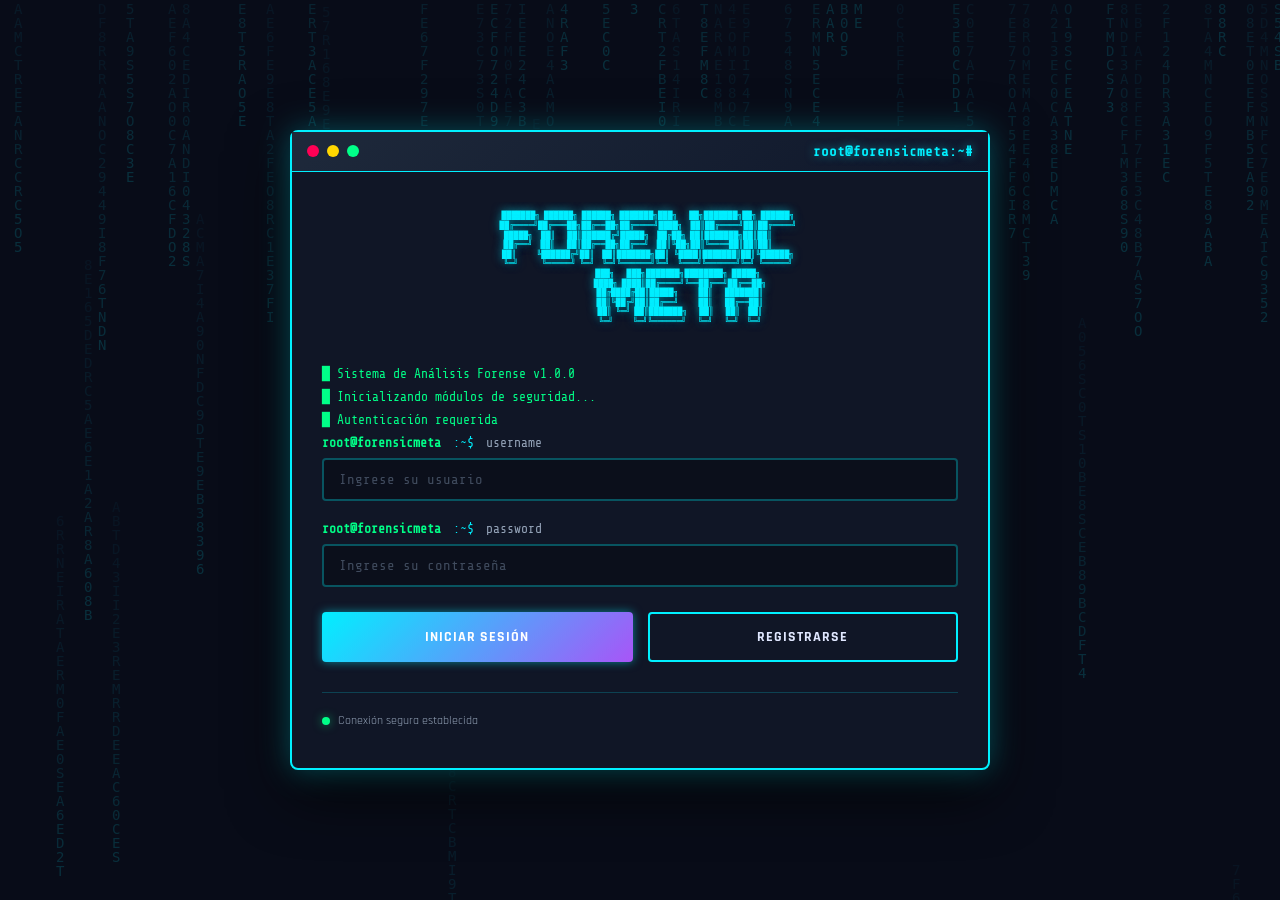
<file: frontend/index.html>
<!DOCTYPE html>
<html lang="es">
<head>
    <meta charset="UTF-8">
    <meta name="viewport" content="width=device-width, initial-scale=1.0">
    <title>ForensicMeta - Análisis de Metadatos Forenses</title>
    <link rel="stylesheet" href="style.css">
    <link href="https://fonts.googleapis.com/css2?family=Rajdhani:wght@300;400;500;600;700&family=Share+Tech+Mono&display=swap" rel="stylesheet">
</head>
<body>
    <!-- Fondo animado de matriz -->
    <canvas id="matrix-bg"></canvas>
    
    <!-- Página de Login -->
    <div id="login-page" class="page active">
        <div class="login-container">
            <div class="terminal-window">
                <div class="terminal-header">
                    <div class="terminal-buttons">
                        <span class="btn-close"></span>
                        <span class="btn-minimize"></span>
                        <span class="btn-maximize"></span>
                    </div>
                    <div class="terminal-title">root@forensicmeta:~#</div>
                </div>
                
                <div class="terminal-body">
                    <div class="ascii-art">
    ███████╗ ██████╗ ██████╗ ███████╗███╗   ██╗███████╗██╗ ██████╗
    ██╔════╝██╔═══██╗██╔══██╗██╔════╝████╗  ██║██╔════╝██║██╔════╝
    █████╗  ██║   ██║██████╔╝█████╗  ██╔██╗ ██║███████╗██║██║     
    ██╔══╝  ██║   ██║██╔══██╗██╔══╝  ██║╚██╗██║╚════██║██║██║     
    ██║     ╚██████╔╝██║  ██║███████╗██║ ╚████║███████║██║╚██████╗
    ╚═╝      ╚═════╝ ╚═╝  ╚═╝╚══════╝╚═╝  ╚═══╝╚══════╝╚═╝ ╚═════╝
                    ███╗   ███╗███████╗████████╗ █████╗ 
                    ████╗ ████║██╔════╝╚══██╔══╝██╔══██╗
                    ██╔████╔██║█████╗     ██║   ███████║
                    ██║╚██╔╝██║██╔══╝     ██║   ██╔══██║
                    ██║ ╚═╝ ██║███████╗   ██║   ██║  ██║
                    ╚═╝     ╚═╝╚══════╝   ╚═╝   ╚═╝  ╚═╝
                    </div>
                    
                    <div class="login-form-container">
                        <div class="system-info">
                            <span class="blinking-cursor">█</span> Sistema de Análisis Forense v1.0.0
                        </div>
                        <div class="system-info">
                            <span class="blinking-cursor">█</span> Inicializando módulos de seguridad...
                        </div>
                        <div class="system-info">
                            <span class="blinking-cursor">█</span> Autenticación requerida
                        </div>
                        
                        <form id="login-form">
                            <div class="form-group">
                                <label for="username">
                                    <span class="prompt">root@forensicmeta</span>
                                    <span class="separator">:~$</span> username
                                </label>
                                <input 
                                    type="text" 
                                    id="username" 
                                    name="username" 
                                    required 
                                    autocomplete="username"
                                    placeholder="Ingrese su usuario"
                                    class="terminal-input"
                                >
                                <span class="validation-msg" id="username-validation"></span>
                            </div>
                            
                            <div class="form-group">
                                <label for="password">
                                    <span class="prompt">root@forensicmeta</span>
                                    <span class="separator">:~$</span> password
                                </label>
                                <input 
                                    type="password" 
                                    id="password" 
                                    name="password" 
                                    required 
                                    autocomplete="current-password"
                                    placeholder="Ingrese su contraseña"
                                    class="terminal-input"
                                >
                                <span class="validation-msg" id="password-validation"></span>
                            </div>
                            
                            <div class="button-group">
                                <button type="submit" class="btn-primary" id="login-btn">
                                    <span class="btn-text">INICIAR SESIÓN</span>
                                    <span class="btn-loading" style="display: none;">
                                        <span class="spinner"></span> Autenticando...
                                    </span>
                                </button>
                                <button type="button" class="btn-secondary" id="show-register-btn">
                                    REGISTRARSE
                                </button>
                            </div>
                            
                            <div id="login-error" class="error-message" style="display: none;"></div>
                        </form>
                        
                        <div class="login-footer">
                            <div class="access-info">
                                <span class="status-indicator"></span>
                                <span>Conexión segura establecida</span>
                            </div>
                        </div>
                    </div>
                </div>
            </div>
        </div>
    </div>
    
    <!-- Página de Registro -->
    <div id="register-page" class="page">
        <div class="login-container">
            <div class="terminal-window">
                <div class="terminal-header">
                    <div class="terminal-buttons">
                        <span class="btn-close"></span>
                        <span class="btn-minimize"></span>
                        <span class="btn-maximize"></span>
                    </div>
                    <div class="terminal-title">root@forensicmeta:~# register</div>
                </div>
                
                <div class="terminal-body">
                    <div class="register-header">
                        <h2>CREAR NUEVA CUENTA</h2>
                        <p>Registro de nuevo analista forense</p>
                    </div>
                    
                    <form id="register-form">
                        <div class="form-group">
                            <label for="reg-username">Usuario</label>
                            <input 
                                type="text" 
                                id="reg-username" 
                                name="username" 
                                required 
                                minlength="3"
                                placeholder="Nombre de usuario"
                                class="terminal-input"
                            >
                            <span class="validation-msg" id="reg-username-validation"></span>
                        </div>
                        
                        <div class="form-group">
                            <label for="reg-email">Email</label>
                            <input 
                                type="email" 
                                id="reg-email" 
                                name="email" 
                                required 
                                placeholder="correo@ejemplo.com"
                                class="terminal-input"
                            >
                            <span class="validation-msg" id="reg-email-validation"></span>
                        </div>
                        
                        <div class="form-group">
                            <label for="reg-fullname">Nombre Completo</label>
                            <input 
                                type="text" 
                                id="reg-fullname" 
                                name="full_name" 
                                required 
                                placeholder="Juan Pérez"
                                class="terminal-input"
                            >
                        </div>
                        
                        <div class="form-group">
                            <label for="reg-password">Contraseña</label>
                            <input 
                                type="password" 
                                id="reg-password" 
                                name="password" 
                                required 
                                minlength="6"
                                placeholder="Mínimo 6 caracteres"
                                class="terminal-input"
                            >
                            <span class="validation-msg" id="reg-password-validation"></span>
                        </div>
                        
                        <div class="form-group">
                            <label for="reg-password-confirm">Confirmar Contraseña</label>
                            <input 
                                type="password" 
                                id="reg-password-confirm" 
                                required 
                                minlength="6"
                                placeholder="Repita su contraseña"
                                class="terminal-input"
                            >
                            <span class="validation-msg" id="reg-password-confirm-validation"></span>
                        </div>
                        
                        <div class="button-group">
                            <button type="submit" class="btn-primary" id="register-btn">
                                <span class="btn-text">CREAR CUENTA</span>
                                <span class="btn-loading" style="display: none;">
                                    <span class="spinner"></span> Creando cuenta...
                                </span>
                            </button>
                            <button type="button" class="btn-secondary" id="back-to-login-btn">
                                VOLVER AL LOGIN
                            </button>
                        </div>
                        
                        <div id="register-error" class="error-message" style="display: none;"></div>
                        <div id="register-success" class="success-message" style="display: none;"></div>
                    </form>
                </div>
            </div>
        </div>
    </div>
    
    <!-- Dashboard Principal -->
    <div id="dashboard-page" class="page">
        <!-- Navbar -->
        <nav class="navbar">
            <div class="nav-brand">
                <span class="brand-icon">⚡</span>
                <span class="brand-text">FORENSIC<span class="highlight">META</span></span>
            </div>
            
            <div class="nav-user">
                <span class="user-info">
                    <span class="user-role" id="user-role">ANALYST</span>
                    <span class="user-name" id="user-name">Usuario</span>
                </span>
                <button class="btn-logout" id="logout-btn">
                    <span>SALIR</span>
                    <span class="logout-icon">→</span>
                </button>
            </div>
        </nav>
        
        <!-- Contenido del Dashboard -->
        <div class="dashboard-content">
            <div class="stats-grid">
                <div class="stat-card">
                    <div class="stat-icon">📁</div>
                    <div class="stat-info">
                        <div class="stat-label">Archivos Analizados</div>
                        <div class="stat-value" id="total-files">0</div>
                    </div>
                </div>
                
                <div class="stat-card">
                    <div class="stat-icon">🔍</div>
                    <div class="stat-info">
                        <div class="stat-label">Metadatos Extraídos</div>
                        <div class="stat-value" id="total-metadata">0</div>
                    </div>
                </div>
                
                <div class="stat-card">
                    <div class="stat-icon">⚡</div>
                    <div class="stat-info">
                        <div class="stat-label">Análisis Hoy</div>
                        <div class="stat-value" id="today-analysis">0</div>
                    </div>
                </div>
            </div>
            
            <!-- Zona de Carga de Archivos -->
            <div class="upload-section">
                <h2 class="section-title">
                    <span class="title-icon">↑</span>
                    ANÁLISIS DE METADATOS
                </h2>
                
                <div class="upload-zone" id="upload-zone">
                    <div class="upload-icon">📤</div>
                    <h3>Arrastre un archivo aquí</h3>
                    <p>o haga clic para seleccionar</p>
                    <p class="upload-hint">Formatos: JPG, PNG, PDF, DOCX, XLSX, MP4, MP3</p>
                    <input type="file" id="file-input" accept=".jpg,.jpeg,.png,.gif,.pdf,.docx,.xlsx,.mp4,.avi,.mp3" hidden>
                </div>
                
                <div id="upload-progress" class="upload-progress" style="display: none;">
                    <div class="progress-bar">
                        <div class="progress-fill" id="progress-fill"></div>
                    </div>
                    <div class="progress-text" id="progress-text">Analizando archivo...</div>
                </div>
            </div>
            
            <!-- Resultados del Análisis -->
            <div id="results-section" class="results-section" style="display: none;">
                <h2 class="section-title">
                    <span class="title-icon">📊</span>
                    RESULTADOS DEL ANÁLISIS
                </h2>
                
                <div class="file-info-card">
                    <div class="info-row">
                        <span class="info-label">Archivo:</span>
                        <span class="info-value" id="result-filename"></span>
                    </div>
                    <div class="info-row">
                        <span class="info-label">Hash SHA-256:</span>
                        <span class="info-value hash-value" id="result-hash"></span>
                    </div>
                    <div class="info-row">
                        <span class="info-label">Tamaño:</span>
                        <span class="info-value" id="result-size"></span>
                    </div>
                    <div class="info-row">
                        <span class="info-label">Tipo MIME:</span>
                        <span class="info-value" id="result-type"></span>
                    </div>
                </div>
                
                <div id="metadata-container" class="metadata-container"></div>
            </div>
            
            <!-- Historial de Análisis -->
            <div class="history-section">
                <h2 class="section-title">
                    <span class="title-icon">📜</span>
                    HISTORIAL DE ANÁLISIS
                </h2>
                
                <div id="history-table" class="history-table"></div>
            </div>
        </div>
    </div>
    
    <script src="app.js"></script>
</body>
</html>
</file>
<file: frontend/style.css>
/* ================================================
   FORENSICMETA - ESTILOS FORENSES CYBERPUNK
   ================================================ */

:root {
    /* Colores principales - Tema Forense */
    --primary-bg: #0a0e1a;
    --secondary-bg: #111827;
    --tertiary-bg: #1a1f35;
    --accent-cyan: #00f0ff;
    --accent-green: #00ff88;
    --accent-red: #ff0055;
    --accent-purple: #a855f7;
    --accent-yellow: #ffd700;
    
    /* Colores de texto */
    --text-primary: #e0e7ff;
    --text-secondary: #94a3b8;
    --text-muted: #64748b;
    
    /* Efectos de neón */
    --glow-cyan: 0 0 10px rgba(0, 240, 255, 0.5);
    --glow-green: 0 0 10px rgba(0, 255, 136, 0.5);
    --glow-red: 0 0 10px rgba(255, 0, 85, 0.5);
    
    /* Fuentes */
    --font-primary: 'Rajdhani', sans-serif;
    --font-mono: 'Share Tech Mono', monospace;
}

* {
    margin: 0;
    padding: 0;
    box-sizing: border-box;
}

body {
    font-family: var(--font-primary);
    background: var(--primary-bg);
    color: var(--text-primary);
    overflow-x: hidden;
    position: relative;
    min-height: 100vh;
}

/* ================================================
   FONDO ANIMADO - MATRIZ
   ================================================ */

#matrix-bg {
    position: fixed;
    top: 0;
    left: 0;
    width: 100%;
    height: 100%;
    z-index: -1;
    opacity: 0.15;
}

/* ================================================
   PÁGINAS
   ================================================ */

.page {
    display: none;
    min-height: 100vh;
}

.page.active {
    display: block;
}

/* ================================================
   LOGIN PAGE - ESTILO TERMINAL
   ================================================ */

.login-container {
    display: flex;
    justify-content: center;
    align-items: center;
    min-height: 100vh;
    padding: 20px;
}

.terminal-window {
    background: rgba(17, 24, 39, 0.95);
    border: 2px solid var(--accent-cyan);
    border-radius: 8px;
    box-shadow: 
        0 0 30px rgba(0, 240, 255, 0.3),
        0 20px 60px rgba(0, 0, 0, 0.8);
    max-width: 700px;
    width: 100%;
    backdrop-filter: blur(10px);
    animation: terminalAppear 0.5s ease-out;
}

@keyframes terminalAppear {
    from {
        opacity: 0;
        transform: translateY(-20px);
    }
    to {
        opacity: 1;
        transform: translateY(0);
    }
}

.terminal-header {
    background: linear-gradient(135deg, #1e293b 0%, #0f172a 100%);
    padding: 12px 15px;
    border-bottom: 1px solid var(--accent-cyan);
    display: flex;
    align-items: center;
    justify-content: space-between;
}

.terminal-buttons {
    display: flex;
    gap: 8px;
}

.terminal-buttons span {
    width: 12px;
    height: 12px;
    border-radius: 50%;
    display: inline-block;
}

.btn-close { background: var(--accent-red); }
.btn-minimize { background: var(--accent-yellow); }
.btn-maximize { background: var(--accent-green); }

.terminal-title {
    font-family: var(--font-mono);
    color: var(--accent-cyan);
    font-size: 14px;
    font-weight: 600;
    text-shadow: var(--glow-cyan);
}

.terminal-body {
    padding: 30px;
}

.ascii-art {
    font-family: var(--font-mono);
    font-size: 8px;
    line-height: 1.2;
    color: var(--accent-cyan);
    text-align: center;
    margin-bottom: 30px;
    white-space: pre;
    overflow-x: auto;
    text-shadow: var(--glow-cyan);
    animation: glitchArt 3s infinite;
}

@keyframes glitchArt {
    0%, 100% { text-shadow: var(--glow-cyan); }
    50% { text-shadow: 0 0 15px rgba(0, 240, 255, 0.8); }
}

.system-info {
    font-family: var(--font-mono);
    font-size: 13px;
    color: var(--accent-green);
    margin-bottom: 8px;
    animation: fadeInLeft 0.5s ease-out;
}

@keyframes fadeInLeft {
    from {
        opacity: 0;
        transform: translateX(-20px);
    }
    to {
        opacity: 1;
        transform: translateX(0);
    }
}

.blinking-cursor {
    animation: blink 1s infinite;
    color: var(--accent-green);
}

@keyframes blink {
    0%, 50% { opacity: 1; }
    51%, 100% { opacity: 0; }
}

/* ================================================
   FORMULARIOS
   ================================================ */

.login-form-container,
.register-header {
    margin-top: 25px;
}

.register-header h2 {
    font-size: 28px;
    color: var(--accent-cyan);
    text-align: center;
    margin-bottom: 10px;
    text-shadow: var(--glow-cyan);
    letter-spacing: 3px;
}

.register-header p {
    text-align: center;
    color: var(--text-secondary);
    margin-bottom: 25px;
    font-size: 14px;
}

.form-group {
    margin-bottom: 20px;
}

.form-group label {
    display: block;
    margin-bottom: 8px;
    font-family: var(--font-mono);
    font-size: 13px;
    color: var(--text-secondary);
}

.prompt {
    color: var(--accent-green);
    font-weight: 600;
}

.separator {
    color: var(--accent-cyan);
    margin: 0 5px;
}

.terminal-input {
    width: 100%;
    padding: 12px 15px;
    background: rgba(10, 14, 26, 0.8);
    border: 2px solid rgba(0, 240, 255, 0.3);
    border-radius: 4px;
    color: var(--text-primary);
    font-family: var(--font-mono);
    font-size: 14px;
    transition: all 0.3s ease;
}

.terminal-input:focus {
    outline: none;
    border-color: var(--accent-cyan);
    box-shadow: var(--glow-cyan);
    background: rgba(10, 14, 26, 0.95);
}

.terminal-input::placeholder {
    color: var(--text-muted);
    opacity: 0.6;
}

.validation-msg {
    display: block;
    margin-top: 5px;
    font-size: 12px;
    font-family: var(--font-mono);
}

.validation-msg.error {
    color: var(--accent-red);
}

.validation-msg.success {
    color: var(--accent-green);
}

/* ================================================
   BOTONES
   ================================================ */

.button-group {
    display: grid;
    grid-template-columns: 1fr 1fr;
    gap: 15px;
    margin-top: 25px;
}

.btn-primary,
.btn-secondary {
    padding: 14px 25px;
    border: none;
    border-radius: 4px;
    font-family: var(--font-primary);
    font-size: 14px;
    font-weight: 700;
    letter-spacing: 1px;
    cursor: pointer;
    transition: all 0.3s ease;
    position: relative;
    overflow: hidden;
}

.btn-primary {
    background: linear-gradient(135deg, var(--accent-cyan), var(--accent-purple));
    color: white;
    box-shadow: var(--glow-cyan);
}

.btn-primary:hover {
    transform: translateY(-2px);
    box-shadow: 
        var(--glow-cyan),
        0 10px 30px rgba(0, 240, 255, 0.4);
}

.btn-primary:active {
    transform: translateY(0);
}

.btn-secondary {
    background: transparent;
    color: var(--text-primary);
    border: 2px solid var(--accent-cyan);
}

.btn-secondary:hover {
    background: rgba(0, 240, 255, 0.1);
    transform: translateY(-2px);
}

.btn-loading {
    display: flex;
    align-items: center;
    justify-content: center;
    gap: 10px;
}

.spinner {
    width: 16px;
    height: 16px;
    border: 2px solid rgba(255, 255, 255, 0.3);
    border-top-color: white;
    border-radius: 50%;
    animation: spin 0.6s linear infinite;
}

@keyframes spin {
    to { transform: rotate(360deg); }
}

/* ================================================
   MENSAJES DE ERROR Y ÉXITO
   ================================================ */

.error-message,
.success-message {
    margin-top: 20px;
    padding: 12px 15px;
    border-radius: 4px;
    font-family: var(--font-mono);
    font-size: 13px;
    animation: slideDown 0.3s ease-out;
}

@keyframes slideDown {
    from {
        opacity: 0;
        transform: translateY(-10px);
    }
    to {
        opacity: 1;
        transform: translateY(0);
    }
}

.error-message {
    background: rgba(255, 0, 85, 0.1);
    border: 1px solid var(--accent-red);
    color: var(--accent-red);
}

.success-message {
    background: rgba(0, 255, 136, 0.1);
    border: 1px solid var(--accent-green);
    color: var(--accent-green);
}

/* ================================================
   LOGIN FOOTER
   ================================================ */

.login-footer {
    margin-top: 30px;
    padding-top: 20px;
    border-top: 1px solid rgba(0, 240, 255, 0.2);
}

.access-info {
    display: flex;
    align-items: center;
    gap: 8px;
    font-size: 12px;
    color: var(--text-secondary);
    margin-bottom: 10px;
}

.status-indicator {
    width: 8px;
    height: 8px;
    border-radius: 50%;
    background: var(--accent-green);
    box-shadow: var(--glow-green);
    animation: pulse 2s infinite;
}

@keyframes pulse {
    0%, 100% { opacity: 1; }
    50% { opacity: 0.5; }
}

.credentials-hint {
    font-family: var(--font-mono);
    font-size: 11px;
    color: var(--text-muted);
    text-align: center;
}

.credentials-hint code {
    background: rgba(0, 240, 255, 0.1);
    padding: 2px 6px;
    border-radius: 3px;
    color: var(--accent-cyan);
    font-family: var(--font-mono);
}

/* ================================================
   DASHBOARD - NAVBAR
   ================================================ */

.navbar {
    background: rgba(17, 24, 39, 0.95);
    border-bottom: 2px solid var(--accent-cyan);
    padding: 15px 30px;
    display: flex;
    justify-content: space-between;
    align-items: center;
    backdrop-filter: blur(10px);
    box-shadow: 0 4px 20px rgba(0, 0, 0, 0.5);
}

.nav-brand {
    display: flex;
    align-items: center;
    gap: 12px;
}

.brand-icon {
    font-size: 28px;
    animation: rotate 10s linear infinite;
}

@keyframes rotate {
    to { transform: rotate(360deg); }
}

.brand-text {
    font-size: 24px;
    font-weight: 700;
    letter-spacing: 2px;
    color: var(--text-primary);
}

.highlight {
    color: var(--accent-cyan);
    text-shadow: var(--glow-cyan);
}

.nav-user {
    display: flex;
    align-items: center;
    gap: 20px;
}

.user-info {
    display: flex;
    flex-direction: column;
    align-items: flex-end;
    gap: 2px;
}

.user-role {
    font-size: 10px;
    color: var(--accent-yellow);
    font-weight: 600;
    letter-spacing: 1px;
}

.user-name {
    font-size: 14px;
    color: var(--text-primary);
    font-weight: 500;
}

.btn-logout {
    padding: 8px 20px;
    background: transparent;
    border: 2px solid var(--accent-red);
    border-radius: 4px;
    color: var(--accent-red);
    font-family: var(--font-primary);
    font-size: 13px;
    font-weight: 600;
    cursor: pointer;
    transition: all 0.3s ease;
    display: flex;
    align-items: center;
    gap: 8px;
}

.btn-logout:hover {
    background: rgba(255, 0, 85, 0.1);
    transform: translateX(3px);
}

/* ================================================
   DASHBOARD - CONTENIDO
   ================================================ */

.dashboard-content {
    padding: 30px;
    max-width: 1400px;
    margin: 0 auto;
}

.stats-grid {
    display: grid;
    grid-template-columns: repeat(auto-fit, minmax(250px, 1fr));
    gap: 20px;
    margin-bottom: 40px;
}

.stat-card {
    background: linear-gradient(135deg, rgba(17, 24, 39, 0.8), rgba(26, 31, 53, 0.8));
    border: 2px solid rgba(0, 240, 255, 0.3);
    border-radius: 8px;
    padding: 25px;
    display: flex;
    align-items: center;
    gap: 20px;
    transition: all 0.3s ease;
    position: relative;
    overflow: hidden;
}

.stat-card::before {
    content: '';
    position: absolute;
    top: 0;
    left: 0;
    width: 100%;
    height: 100%;
    background: linear-gradient(135deg, transparent, rgba(0, 240, 255, 0.05));
    opacity: 0;
    transition: opacity 0.3s ease;
}

.stat-card:hover {
    border-color: var(--accent-cyan);
    box-shadow: var(--glow-cyan);
    transform: translateY(-3px);
}

.stat-card:hover::before {
    opacity: 1;
}

.stat-icon {
    font-size: 48px;
    filter: drop-shadow(0 0 10px rgba(0, 240, 255, 0.5));
}

.stat-info {
    flex: 1;
}

.stat-label {
    font-size: 12px;
    color: var(--text-secondary);
    text-transform: uppercase;
    letter-spacing: 1px;
    margin-bottom: 8px;
}

.stat-value {
    font-size: 36px;
    font-weight: 700;
    color: var(--accent-cyan);
    text-shadow: var(--glow-cyan);
}

/* ================================================
   SECCIONES
   ================================================ */

.upload-section,
.results-section,
.history-section {
    background: rgba(17, 24, 39, 0.8);
    border: 2px solid rgba(0, 240, 255, 0.3);
    border-radius: 8px;
    padding: 30px;
    margin-bottom: 30px;
    backdrop-filter: blur(5px);
}

.section-title {
    font-size: 22px;
    font-weight: 700;
    color: var(--text-primary);
    margin-bottom: 25px;
    display: flex;
    align-items: center;
    gap: 12px;
    letter-spacing: 1px;
}

.title-icon {
    font-size: 28px;
    filter: drop-shadow(0 0 8px rgba(0, 240, 255, 0.6));
}

/* ================================================
   ZONA DE CARGA
   ================================================ */

.upload-zone {
    border: 3px dashed rgba(0, 240, 255, 0.4);
    border-radius: 8px;
    padding: 60px 30px;
    text-align: center;
    cursor: pointer;
    transition: all 0.3s ease;
    background: rgba(10, 14, 26, 0.5);
}

.upload-zone:hover {
    border-color: var(--accent-cyan);
    background: rgba(0, 240, 255, 0.05);
    box-shadow: inset 0 0 30px rgba(0, 240, 255, 0.1);
}

.upload-zone.dragging {
    border-color: var(--accent-green);
    background: rgba(0, 255, 136, 0.1);
    box-shadow: var(--glow-green);
}

.upload-icon {
    font-size: 64px;
    margin-bottom: 20px;
    filter: drop-shadow(0 0 10px rgba(0, 240, 255, 0.5));
}

.upload-zone h3 {
    font-size: 20px;
    color: var(--text-primary);
    margin-bottom: 10px;
}

.upload-zone p {
    color: var(--text-secondary);
    margin-bottom: 5px;
}

.upload-hint {
    font-size: 12px;
    color: var(--text-muted);
    font-family: var(--font-mono);
}

/* ================================================
   BARRA DE PROGRESO
   ================================================ */

.upload-progress {
    margin-top: 20px;
}

.progress-bar {
    width: 100%;
    height: 8px;
    background: rgba(0, 240, 255, 0.1);
    border-radius: 4px;
    overflow: hidden;
    margin-bottom: 10px;
}

.progress-fill {
    height: 100%;
    background: linear-gradient(90deg, var(--accent-cyan), var(--accent-purple));
    width: 0%;
    transition: width 0.3s ease;
    box-shadow: 0 0 10px rgba(0, 240, 255, 0.8);
}

.progress-text {
    text-align: center;
    font-family: var(--font-mono);
    font-size: 13px;
    color: var(--accent-cyan);
}

/* ================================================
   RESULTADOS
   ================================================ */

.file-info-card {
    background: rgba(10, 14, 26, 0.6);
    border: 1px solid rgba(0, 240, 255, 0.2);
    border-radius: 6px;
    padding: 20px;
    margin-bottom: 25px;
}

.info-row {
    display: flex;
    justify-content: space-between;
    padding: 12px 0;
    border-bottom: 1px solid rgba(0, 240, 255, 0.1);
}

.info-row:last-child {
    border-bottom: none;
}

.info-label {
    font-weight: 600;
    color: var(--text-secondary);
    font-size: 14px;
}

.info-value {
    color: var(--text-primary);
    font-family: var(--font-mono);
    font-size: 14px;
}

.hash-value {
    color: var(--accent-cyan);
    word-break: break-all;
    max-width: 60%;
    text-align: right;
}

/* ================================================
   METADATOS
   ================================================ */

.metadata-container {
    display: grid;
    gap: 20px;
}

.metadata-category {
    background: rgba(10, 14, 26, 0.6);
    border: 1px solid rgba(0, 240, 255, 0.2);
    border-radius: 6px;
    overflow: hidden;
}

.category-header {
    background: linear-gradient(135deg, rgba(0, 240, 255, 0.2), rgba(168, 85, 247, 0.2));
    padding: 15px 20px;
    font-weight: 700;
    color: var(--accent-cyan);
    font-size: 16px;
    letter-spacing: 1px;
    display: flex;
    justify-content: space-between;
    align-items: center;
    cursor: pointer;
    transition: all 0.3s ease;
}

.category-header:hover {
    background: linear-gradient(135deg, rgba(0, 240, 255, 0.3), rgba(168, 85, 247, 0.3));
}

.category-count {
    background: rgba(0, 240, 255, 0.2);
    padding: 4px 12px;
    border-radius: 12px;
    font-size: 12px;
    font-family: var(--font-mono);
}

.metadata-items {
    padding: 15px 20px;
}

.metadata-item {
    display: grid;
    grid-template-columns: 200px 1fr;
    gap: 15px;
    padding: 10px 0;
    border-bottom: 1px solid rgba(0, 240, 255, 0.05);
}

.metadata-item:last-child {
    border-bottom: none;
}

.metadata-key {
    font-weight: 600;
    color: var(--accent-green);
    font-size: 13px;
    font-family: var(--font-mono);
}

.metadata-value {
    color: var(--text-primary);
    font-size: 13px;
    word-break: break-word;
}

/* ================================================
   HISTORIAL
   ================================================ */

.history-table {
    overflow-x: auto;
}

.history-item {
    background: rgba(10, 14, 26, 0.6);
    border: 1px solid rgba(0, 240, 255, 0.2);
    border-radius: 6px;
    padding: 20px;
    margin-bottom: 15px;
    cursor: pointer;
    transition: all 0.3s ease;
}

.history-item:hover {
    border-color: var(--accent-cyan);
    box-shadow: var(--glow-cyan);
    transform: translateX(5px);
}

.history-header {
    display: flex;
    justify-content: space-between;
    align-items: center;
    margin-bottom: 10px;
}

.history-filename {
    font-size: 16px;
    font-weight: 600;
    color: var(--accent-cyan);
}

.history-date {
    font-size: 12px;
    color: var(--text-secondary);
    font-family: var(--font-mono);
}

.history-details {
    display: grid;
    grid-template-columns: repeat(auto-fit, minmax(150px, 1fr));
    gap: 15px;
    font-size: 13px;
}

.detail-item {
    color: var(--text-secondary);
}

.detail-item strong {
    color: var(--text-primary);
}

/* ================================================
   RESPONSIVE
   ================================================ */

@media (max-width: 768px) {
    .ascii-art {
        font-size: 6px;
    }
    
    .button-group {
        grid-template-columns: 1fr;
    }
    
    .stats-grid {
        grid-template-columns: 1fr;
    }
    
    .navbar {
        flex-direction: column;
        gap: 15px;
    }
    
    .metadata-item {
        grid-template-columns: 1fr;
        gap: 5px;
    }
    
    .history-details {
        grid-template-columns: 1fr;
    }
}
</file>
